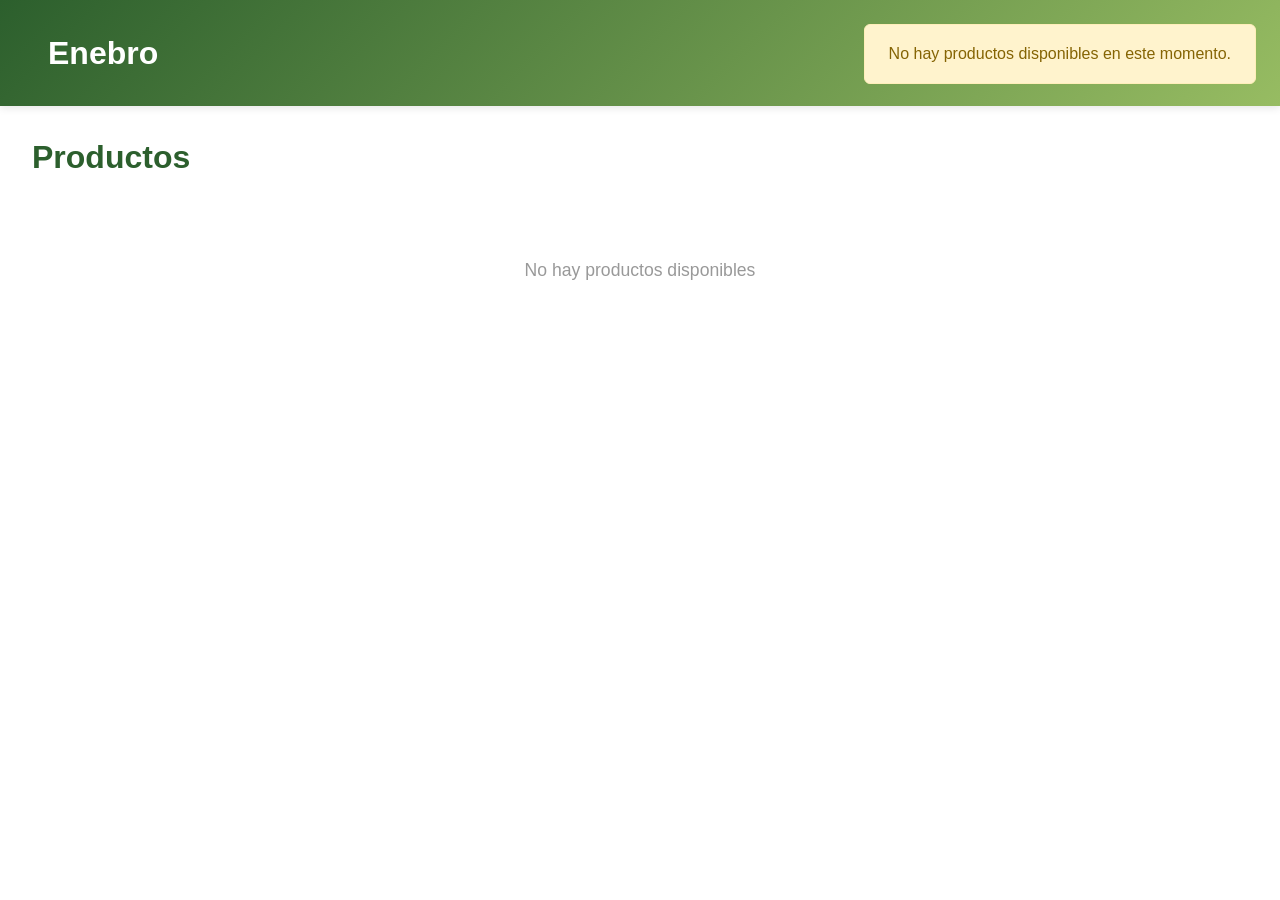
<file: index.html>
<!DOCTYPE html>
<html lang="es">
<head>
    <meta charset="UTF-8">
    <meta name="viewport" content="width=device-width, initial-scale=1.0">

    <title>Enebro - Tienda</title>

    <link rel="stylesheet" href="css/styles.css">
</head>

<body>
    <header class="tienda-header">
        <h1>Enebro</h1>
        <nav class="tienda-nav">
            <a href="admin/index.html" class="btn btn-primary">Administrador</a>
        </nav>
    </header>

    <main class="tienda-main">
        <h2>Productos</h2>
        <div id="productos"></div>
    </main>

    <script src="js/modules/api.js"></script>
    <script src="js/modules/productManager.js"></script>
    <script src="js/app.js"></script>
</body>
</html>
</file>
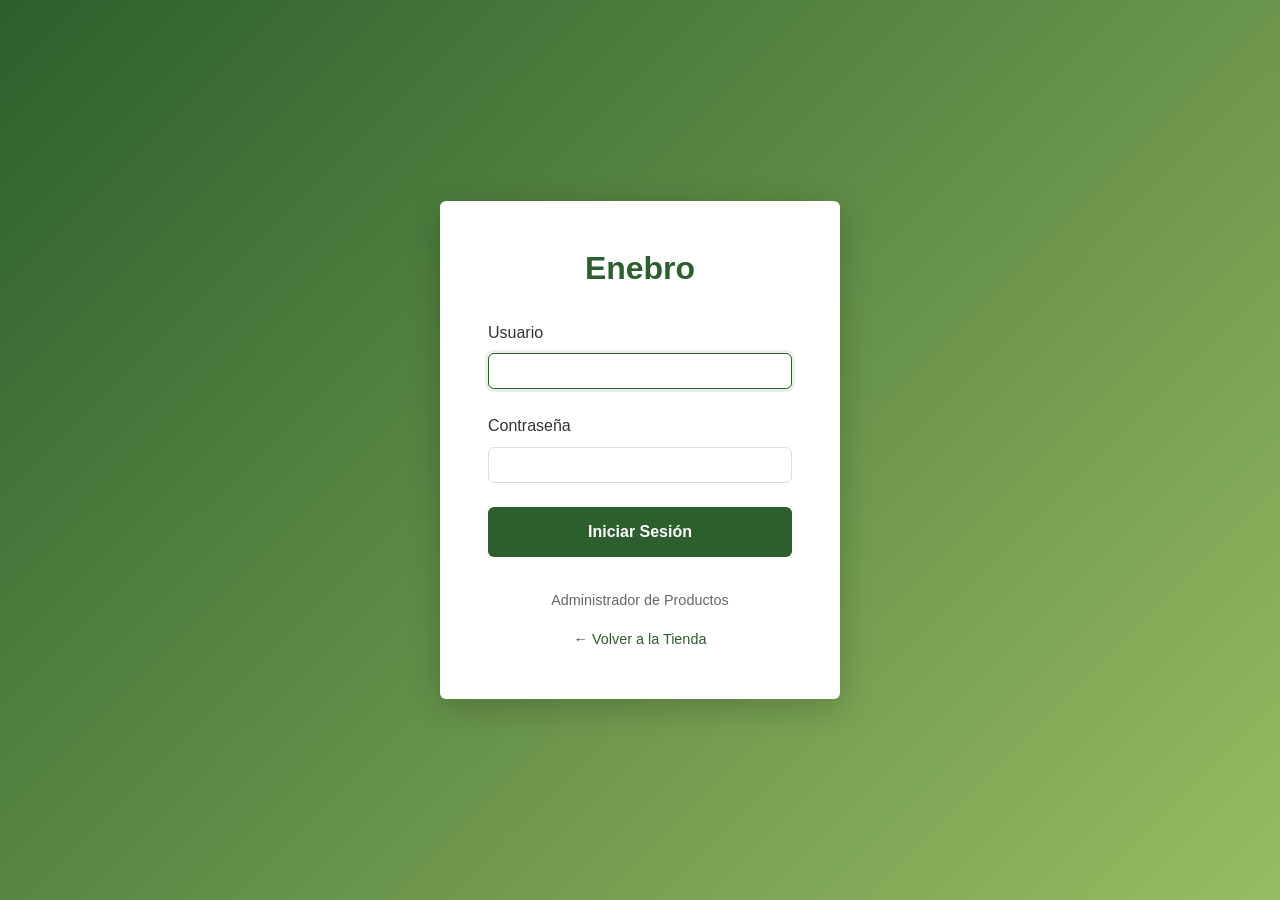
<file: admin/index.html>
<!DOCTYPE html>
<html lang="es">
<head>
    <meta charset="UTF-8">
    <meta name="viewport" content="width=device-width, initial-scale=1.0">
    <title>Administrador de Productos - Enebro</title>
    <link rel="stylesheet" href="../css/styles.css">
    <link rel="stylesheet" href="../css/admin.css">
</head>
<body>
    <div class="admin-container">
        <header class="admin-header">
            <h1>Administrador de Productos</h1>
            <nav class="admin-nav">
                <div class="admin-user-info">
                    <span id="usuarioConectado" class="usuario-nombre"></span>
                    <button id="btnLogout" class="btn btn-secondary">Logout</button>
                </div>
                <a href="../index.html" class="btn btn-secondary">Volver a Tienda</a>
            </nav>
        </header>

        <main class="admin-main">
            <!-- Sección de Crear Producto -->
            <section class="admin-section">
                <h2>Crear Nuevo Producto</h2>
                <form id="formCrearProducto" class="form-crear-producto">
                    <div class="form-group">
                        <label for="nombre">Nombre del Producto *</label>
                        <input type="text" id="nombre" name="nombre" required>
                    </div>

                    <div class="form-group">
                        <label for="descripcion">Descripción</label>
                        <textarea id="descripcion" name="descripcion" rows="4"></textarea>
                    </div>

                    <div class="form-row">
                        <div class="form-group">
                            <label for="precio">Precio *</label>
                            <input type="number" id="precio" name="precio" step="0.01" required>
                        </div>

                        <div class="form-group">
                            <label for="sku">SKU</label>
                            <input type="text" id="sku" name="sku">
                        </div>
                    </div>

                    <div class="form-row">
                        <div class="form-group">
                            <label for="categoria">Categoría</label>
                            <select id="categoria" name="categoria">
                                <option value="">Seleccionar categoría</option>
                            </select>
                        </div>

                        <div class="form-group">
                            <label for="imagen">URL de Imagen</label>
                            <input type="url" id="imagen" name="imagen" placeholder="https://ik.imagekit.io/4uoe6xnkb/...">
                            <small id="imagenValidacion" class="validacion-imagen"></small>
                        </div>
                    </div>

                    <div class="form-group">
                        <label for="imagenArchivo">Subir Imagen a ImageKit</label>
                        <div class="upload-container">
                            <input type="file" id="imagenArchivo" name="imagenArchivo" accept="image/*" class="input-archivo">
                            <button type="button" id="btnSubirImagen" class="btn btn-secondary">Subir Imagen</button>
                            <span id="estadoUpload" class="estado-upload"></span>
                        </div>
                        <div id="previewImagen" class="preview-imagen"></div>
                    </div>

                    <div class="form-row">
                        <div class="form-group">
                            <label for="aromas">Aromas (separados por coma)</label>
                            <input type="text" id="aromas" name="aromas" placeholder="Ej: Lavanda, Eucalipto">
                        </div>

                        <div class="form-group">
                            <label for="colores">Colores (separados por coma)</label>
                            <input type="text" id="colores" name="colores" placeholder="Ej: Blanco, Azul">
                        </div>
                    </div>

                    <button type="submit" class="btn btn-primary">Crear Producto</button>
                </form>
            </section>

            <!-- Sección de Listado de Productos -->
            <section class="admin-section">
                <h2>Listado de Productos</h2>
                
                <div class="filtros">
                    <input type="text" id="buscar" placeholder="Buscar productos..." class="input-buscar">
                    <select id="filtroCategoria" class="select-filtro">
                        <option value="">Todas las categorías</option>
                    </select>
                </div>

                <div id="listaProductos" class="tabla-productos">
                    <p class="cargando">Cargando productos...</p>
                </div>
            </section>
        </main>
    </div>

    <script src="../js/modules/auth.js"></script>
    <script src="../js/modules/api.js"></script>
    <script src="../js/modules/productManager.js"></script>
    <script src="../js/modules/imageKit.js"></script>
    <script src="../js/admin/admin.js"></script>
</body>
</html>
</file>
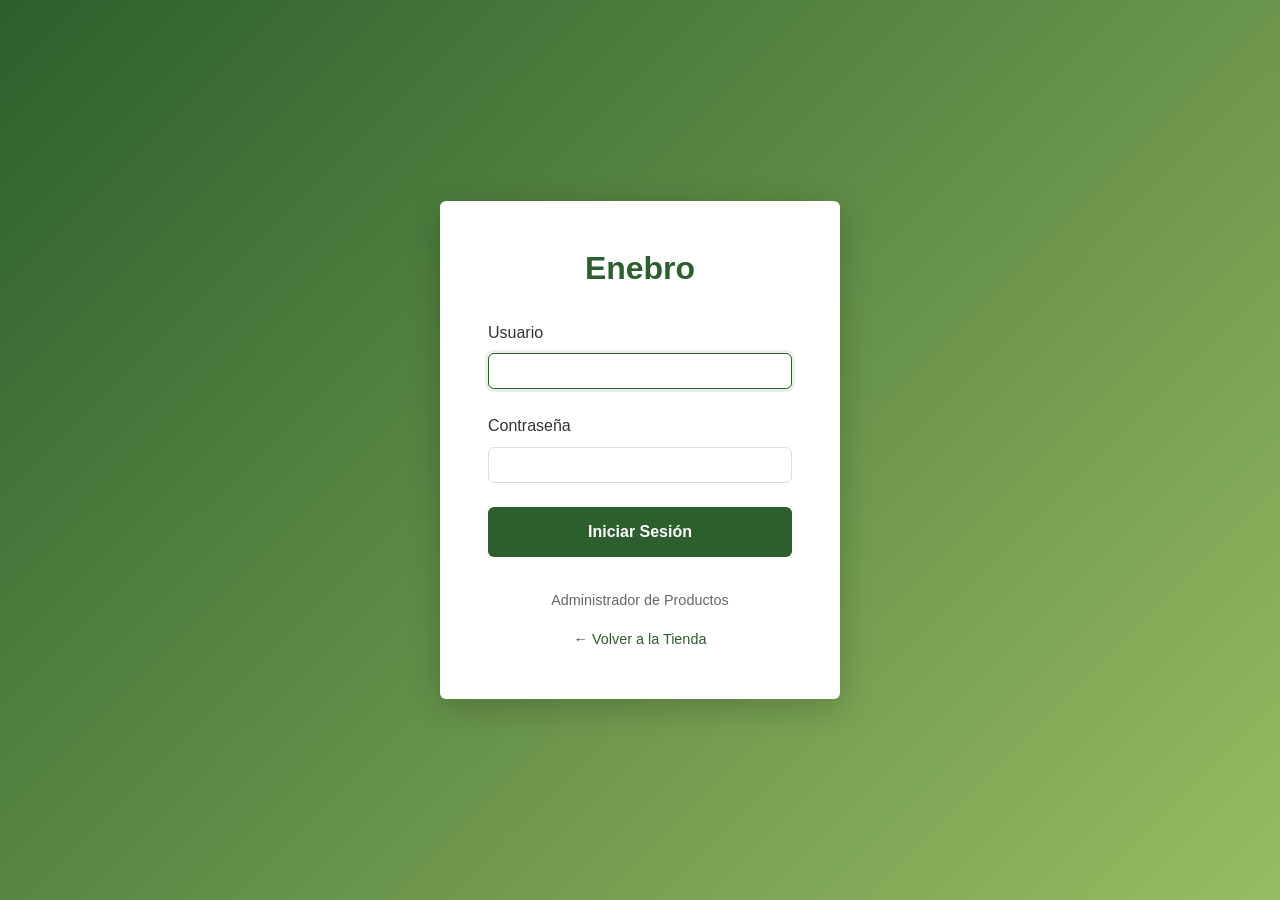
<file: admin/login.html>
<!DOCTYPE html>
<html lang="es">
<head>
    <meta charset="UTF-8">
    <meta name="viewport" content="width=device-width, initial-scale=1.0">
    <title>Login - Administrador Enebro</title>
    <link rel="stylesheet" href="../css/styles.css">
    <style>
        .login-container {
            min-height: 100vh;
            display: flex;
            align-items: center;
            justify-content: center;
            background: linear-gradient(135deg, var(--color-primary) 0%, var(--color-secondary) 100%);
        }

        .login-box {
            background: white;
            border-radius: var(--border-radius);
            padding: var(--spacing-2xl);
            box-shadow: 0 8px 32px rgba(0, 0, 0, 0.2);
            width: 100%;
            max-width: 400px;
        }

        .login-box h1 {
            text-align: center;
            color: var(--color-primary);
            margin-bottom: var(--spacing-xl);
            font-size: 2rem;
        }

        .login-box .form-group {
            margin-bottom: var(--spacing-lg);
        }

        .login-box label {
            display: block;
            margin-bottom: var(--spacing-sm);
            font-weight: 500;
            color: var(--color-dark);
        }

        .login-box input {
            width: 100%;
            padding: var(--spacing-sm) var(--spacing-md);
            border: 1px solid var(--color-border);
            border-radius: var(--border-radius);
            font-size: 1rem;
            transition: var(--transition);
        }

        .login-box input:focus {
            outline: none;
            border-color: var(--color-primary);
            box-shadow: 0 0 0 3px rgba(44, 95, 45, 0.1);
        }

        .login-box button {
            width: 100%;
            padding: var(--spacing-md);
            background-color: var(--color-primary);
            color: white;
            border: none;
            border-radius: var(--border-radius);
            font-size: 1rem;
            font-weight: 600;
            cursor: pointer;
            transition: var(--transition);
        }

        .login-box button:hover {
            background-color: #1e4620;
            transform: translateY(-2px);
            box-shadow: 0 4px 8px rgba(0, 0, 0, 0.15);
        }

        .login-box button:disabled {
            opacity: 0.6;
            cursor: not-allowed;
            transform: none;
        }

        .login-error {
            background-color: #f8d7da;
            color: #721c24;
            border: 1px solid #f5c6cb;
            padding: var(--spacing-md);
            border-radius: var(--border-radius);
            margin-bottom: var(--spacing-lg);
            display: none;
        }

        .login-error.show {
            display: block;
        }

        .login-footer {
            text-align: center;
            margin-top: var(--spacing-xl);
            color: #666;
            font-size: 0.9rem;
        }

        .login-footer a {
            color: var(--color-primary);
            text-decoration: none;
        }

        .login-footer a:hover {
            text-decoration: underline;
        }

        @media (max-width: 480px) {
            .login-box {
                padding: var(--spacing-lg);
                margin: var(--spacing-lg);
            }

            .login-box h1 {
                font-size: 1.5rem;
            }
        }
    </style>
</head>
<body>
    <div class="login-container">
        <div class="login-box">
            <h1>Enebro</h1>
            
            <div id="loginError" class="login-error"></div>

            <form id="formLogin">
                <div class="form-group">
                    <label for="usuario">Usuario</label>
                    <input type="text" id="usuario" name="usuario" required autofocus>
                </div>

                <div class="form-group">
                    <label for="contrasena">Contraseña</label>
                    <input type="password" id="contrasena" name="contrasena" required>
                </div>

                <button type="submit" id="btnLogin">Iniciar Sesión</button>
            </form>

            <div class="login-footer">
                <p>Administrador de Productos</p>
                <a href="../index.html" class="link-volver">← Volver a la Tienda</a>
            </div>
        </div>
    </div>

    <script src="../js/modules/auth.js"></script>
    <script>
        /**
         * Maneja el envío del formulario de login
         */
        document.getElementById('formLogin').addEventListener('submit', async (e) => {
            e.preventDefault();

            const usuario = document.getElementById('usuario').value;
            const contrasena = document.getElementById('contrasena').value;
            const btnLogin = document.getElementById('btnLogin');
            const loginError = document.getElementById('loginError');

            try {
                btnLogin.disabled = true;
                btnLogin.textContent = 'Iniciando sesión...';
                loginError.classList.remove('show');

                // Intentar login
                await authManager.login(usuario, contrasena);

                // Redirigir al administrador
                window.location.href = 'index.html';
            } catch (error) {
                console.error('Error en login:', error);
                loginError.textContent = error.message || 'Error al iniciar sesión';
                loginError.classList.add('show');
                btnLogin.disabled = false;
                btnLogin.textContent = 'Iniciar Sesión';
            }
        });

        // Verificar si ya está autenticado
        if (authManager.estaAutenticado()) {
            window.location.href = 'index.html';
        }
    </script>
</body>
</html>
</file>
<file: css/styles.css>
/* ===========================
   Estilos Generales
   =========================== */

* {
    margin: 0;
    padding: 0;
    box-sizing: border-box;
}

:root {
    --color-primary: #2c5f2d;
    --color-secondary: #97bc62;
    --color-accent: #d4a574;
    --color-light: #f5f5f5;
    --color-dark: #333;
    --color-border: #ddd;
    --color-error: #dc3545;
    --color-success: #28a745;
    --color-warning: #ffc107;
    --color-info: #17a2b8;
    
    --spacing-xs: 0.25rem;
    --spacing-sm: 0.5rem;
    --spacing-md: 1rem;
    --spacing-lg: 1.5rem;
    --spacing-xl: 2rem;
    --spacing-2xl: 3rem;
    
    --border-radius: 0.375rem;
    --transition: all 0.3s ease;
}

html {
    font-size: 16px;
}

body {
    font-family: 'Segoe UI', Tahoma, Geneva, Verdana, sans-serif;
    color: var(--color-dark);
    background-color: #fff;
    line-height: 1.6;
}

/* ===========================
   Tipografía
   =========================== */

h1, h2, h3, h4, h5, h6 {
    font-weight: 600;
    line-height: 1.2;
    margin-bottom: var(--spacing-md);
    color: var(--color-dark);
}

h1 {
    font-size: 2.5rem;
}

h2 {
    font-size: 2rem;
}

h3 {
    font-size: 1.5rem;
}

h4 {
    font-size: 1.25rem;
}

p {
    margin-bottom: var(--spacing-md);
}

a {
    color: var(--color-primary);
    text-decoration: none;
    transition: var(--transition);
}

a:hover {
    color: var(--color-secondary);
}

/* ===========================
   Botones
   =========================== */

.btn {
    display: inline-block;
    padding: var(--spacing-sm) var(--spacing-md);
    border: none;
    border-radius: var(--border-radius);
    font-size: 1rem;
    font-weight: 500;
    cursor: pointer;
    transition: var(--transition);
    text-align: center;
    text-decoration: none;
    white-space: nowrap;
}

.btn:hover {
    transform: translateY(-2px);
    box-shadow: 0 4px 8px rgba(0, 0, 0, 0.15);
}

.btn-primary {
    background-color: var(--color-primary);
    color: white;
}

.btn-primary:hover {
    background-color: #1e4620;
}

.btn-secondary {
    background-color: var(--color-secondary);
    color: white;
}

.btn-secondary:hover {
    background-color: #7aa84f;
}

.btn-danger {
    background-color: var(--color-error);
    color: white;
}

.btn-danger:hover {
    background-color: #c82333;
}

.btn-small {
    padding: var(--spacing-xs) var(--spacing-sm);
    font-size: 0.875rem;
}

.btn-edit {
    background-color: var(--color-info);
    color: white;
}

.btn-edit:hover {
    background-color: #138496;
}

.btn-delete {
    background-color: var(--color-error);
    color: white;
}

.btn-delete:hover {
    background-color: #c82333;
}

/* ===========================
   Formularios
   =========================== */

.form-group {
    margin-bottom: var(--spacing-lg);
}

.form-row {
    display: grid;
    grid-template-columns: 1fr 1fr;
    gap: var(--spacing-lg);
}

label {
    display: block;
    margin-bottom: var(--spacing-sm);
    font-weight: 500;
    color: var(--color-dark);
}

input[type="text"],
input[type="email"],
input[type="password"],
input[type="number"],
input[type="url"],
textarea,
select {
    width: 100%;
    padding: var(--spacing-sm) var(--spacing-md);
    border: 1px solid var(--color-border);
    border-radius: var(--border-radius);
    font-size: 1rem;
    font-family: inherit;
    transition: var(--transition);
}

input[type="text"]:focus,
input[type="email"]:focus,
input[type="password"]:focus,
input[type="number"]:focus,
input[type="url"]:focus,
textarea:focus,
select:focus {
    outline: none;
    border-color: var(--color-primary);
    box-shadow: 0 0 0 3px rgba(44, 95, 45, 0.1);
}

textarea {
    resize: vertical;
    min-height: 100px;
}

/* ===========================
   Alertas
   =========================== */

.alerta {
    padding: var(--spacing-md) var(--spacing-lg);
    margin-bottom: var(--spacing-md);
    border-radius: var(--border-radius);
    font-weight: 500;
    position: fixed;
    top: var(--spacing-lg);
    right: var(--spacing-lg);
    z-index: 1000;
    max-width: 400px;
    animation: slideIn 0.3s ease;
}

@keyframes slideIn {
    from {
        transform: translateX(400px);
        opacity: 0;
    }
    to {
        transform: translateX(0);
        opacity: 1;
    }
}

.alerta-error {
    background-color: #f8d7da;
    color: #721c24;
    border: 1px solid #f5c6cb;
}

.alerta-exito {
    background-color: #d4edda;
    color: #155724;
    border: 1px solid #c3e6cb;
}

.alerta-warning {
    background-color: #fff3cd;
    color: #856404;
    border: 1px solid #ffeeba;
}

.alerta-info {
    background-color: #d1ecf1;
    color: #0c5460;
    border: 1px solid #bee5eb;
}

/* ===========================
   Header de Tienda
   =========================== */

.tienda-header {
    background: linear-gradient(135deg, var(--color-primary) 0%, var(--color-secondary) 100%);
    color: white;
    padding: var(--spacing-xl) var(--spacing-2xl);
    box-shadow: 0 2px 8px rgba(0, 0, 0, 0.1);
    display: flex;
    justify-content: space-between;
    align-items: center;
}

.tienda-header h1 {
    margin: 0;
    color: white;
    font-size: 2rem;
}

.tienda-nav {
    display: flex;
    gap: var(--spacing-lg);
}

.tienda-main {
    max-width: 1400px;
    margin: 0 auto;
    padding: var(--spacing-xl);
}

.tienda-main h2 {
    color: var(--color-primary);
    margin-bottom: var(--spacing-xl);
}

/* ===========================
   Productos (Tienda)
   =========================== */

#productos {
    display: grid;
    grid-template-columns: repeat(auto-fill, minmax(250px, 1fr));
    gap: var(--spacing-lg);
}

.producto {
    background: white;
    border: 1px solid var(--color-border);
    border-radius: var(--border-radius);
    padding: var(--spacing-lg);
    transition: var(--transition);
    box-shadow: 0 2px 4px rgba(0, 0, 0, 0.1);
    display: flex;
    flex-direction: column;
}

.producto:hover {
    box-shadow: 0 8px 16px rgba(0, 0, 0, 0.15);
    transform: translateY(-4px);
}

.producto-imagen {
    width: 100%;
    height: 300px;
    object-fit: cover;
    border-radius: var(--border-radius);
    margin-bottom: var(--spacing-md);
}

.producto h2 {
    font-size: 1.25rem;
    margin-bottom: var(--spacing-md);
    color: var(--color-primary);
}

.producto-descripcion {
    margin-bottom: var(--spacing-md);
    color: #666;
    flex-grow: 1;
}

.producto-info {
    display: flex;
    justify-content: space-between;
    align-items: center;
    margin-bottom: var(--spacing-md);
    padding-bottom: var(--spacing-md);
    border-bottom: 1px solid var(--color-border);
}

.producto-precio {
    font-weight: 600;
    font-size: 1.5rem;
    color: var(--color-secondary);
}

.producto-sku {
    font-size: 0.85rem;
    color: #999;
    font-family: 'Courier New', monospace;
}

.producto-aromas,
.producto-colores {
    font-size: 0.9rem;
    color: #666;
    margin-bottom: var(--spacing-sm);
}

.producto-aromas strong,
.producto-colores strong {
    color: var(--color-primary);
}

.sin-productos {
    text-align: center;
    padding: var(--spacing-2xl);
    color: #999;
    font-size: 1.1rem;
    grid-column: 1 / -1;
}

/* ===========================
   Responsive
   =========================== */

@media (max-width: 768px) {
    h1 {
        font-size: 2rem;
    }

    h2 {
        font-size: 1.5rem;
    }

    .form-row {
        grid-template-columns: 1fr;
    }

    #productos {
        grid-template-columns: repeat(auto-fill, minmax(200px, 1fr));
        padding: var(--spacing-lg);
    }

    .alerta {
        left: var(--spacing-lg);
        right: var(--spacing-lg);
        max-width: none;
    }
}

@media (max-width: 480px) {
    h1 {
        font-size: 1.5rem;
    }

    h2 {
        font-size: 1.25rem;
    }

    #productos {
        grid-template-columns: 1fr;
    }
}
</file>
<file: css/admin.css>
/* ===========================
   Estilos del Administrador
   =========================== */

.admin-container {
    min-height: 100vh;
    background-color: #f9f9f9;
}

.admin-header {
    background: linear-gradient(135deg, var(--color-primary) 0%, var(--color-secondary) 100%);
    color: white;
    padding: var(--spacing-xl) var(--spacing-2xl);
    box-shadow: 0 2px 8px rgba(0, 0, 0, 0.1);
    display: flex;
    justify-content: space-between;
    align-items: center;
}

.admin-header h1 {
    margin: 0;
    color: white;
}

.admin-nav {
    display: flex;
    gap: var(--spacing-lg);
    align-items: center;
}

.admin-user-info {
    display: flex;
    gap: var(--spacing-md);
    align-items: center;
    padding: 0 var(--spacing-md);
    border-right: 1px solid rgba(255, 255, 255, 0.3);
}

.usuario-nombre {
    color: white;
    font-weight: 500;
    font-size: 0.95rem;
}

.admin-nav .btn {
    background-color: rgba(255, 255, 255, 0.2);
    color: white;
    border: 1px solid rgba(255, 255, 255, 0.3);
}

.admin-nav .btn:hover {
    background-color: rgba(255, 255, 255, 0.3);
}

.admin-main {
    max-width: 1400px;
    margin: 0 auto;
    padding: var(--spacing-2xl) var(--spacing-xl);
}

.admin-section {
    background: white;
    border-radius: var(--border-radius);
    padding: var(--spacing-2xl);
    margin-bottom: var(--spacing-2xl);
    box-shadow: 0 2px 4px rgba(0, 0, 0, 0.05);
}

.admin-section h2 {
    color: var(--color-primary);
    border-bottom: 2px solid var(--color-secondary);
    padding-bottom: var(--spacing-md);
    margin-bottom: var(--spacing-xl);
}

/* ===========================
   Formulario de Crear Producto
   =========================== */

.form-crear-producto {
    display: grid;
    gap: var(--spacing-lg);
}

.form-crear-producto .form-row {
    display: grid;
    grid-template-columns: 1fr 1fr;
    gap: var(--spacing-lg);
}

.form-crear-producto button[type="submit"] {
    align-self: flex-start;
    margin-top: var(--spacing-md);
}

/* ===========================
   Filtros
   =========================== */

.filtros {
    display: grid;
    grid-template-columns: 1fr 1fr;
    gap: var(--spacing-lg);
    margin-bottom: var(--spacing-xl);
}

.input-buscar,
.select-filtro {
    width: 100%;
    padding: var(--spacing-sm) var(--spacing-md);
    border: 1px solid var(--color-border);
    border-radius: var(--border-radius);
    font-size: 1rem;
}

.input-buscar:focus,
.select-filtro:focus {
    outline: none;
    border-color: var(--color-primary);
    box-shadow: 0 0 0 3px rgba(44, 95, 45, 0.1);
}

/* ===========================
   Tabla de Productos
   =========================== */

.tabla-productos {
    overflow-x: auto;
}

.tabla-productos-table {
    width: 100%;
    border-collapse: collapse;
    background: white;
}

.tabla-productos-table thead {
    background-color: var(--color-light);
    border-bottom: 2px solid var(--color-border);
}

.tabla-productos-table th {
    padding: var(--spacing-md);
    text-align: left;
    font-weight: 600;
    color: var(--color-dark);
}

.tabla-productos-table td {
    padding: var(--spacing-md);
    border-bottom: 1px solid var(--color-border);
}

.tabla-productos-table tbody tr {
    transition: var(--transition);
}

.tabla-productos-table tbody tr:hover {
    background-color: #f9f9f9;
}

.producto-fila {
    transition: var(--transition);
}

.producto-fila:hover {
    background-color: rgba(44, 95, 45, 0.02);
}

.producto-nombre {
    font-weight: 600;
    color: var(--color-primary);
}

.producto-descripcion {
    color: #666;
    font-size: 0.9rem;
}

.producto-categoria {
    background-color: var(--color-light);
    padding: var(--spacing-xs) var(--spacing-sm);
    border-radius: var(--border-radius);
    font-size: 0.9rem;
    display: inline-block;
}

.producto-precio {
    font-weight: 600;
    color: var(--color-secondary);
    font-size: 1.1rem;
}

.producto-sku {
    color: #999;
    font-family: 'Courier New', monospace;
    font-size: 0.9rem;
}

.producto-acciones {
    display: flex;
    gap: var(--spacing-sm);
}

.sin-productos {
    text-align: center;
    padding: var(--spacing-2xl);
    color: #999;
    font-size: 1.1rem;
}

.cargando {
    text-align: center;
    padding: var(--spacing-2xl);
    color: #666;
}

/* ===========================
    Upload de Imágenes
    =========================== */

.upload-container {
    display: flex;
    gap: var(--spacing-md);
    align-items: center;
    margin-bottom: var(--spacing-md);
}

.input-archivo {
    flex: 1;
    padding: var(--spacing-sm) var(--spacing-md);
    border: 2px dashed var(--color-border);
    border-radius: var(--border-radius);
    cursor: pointer;
    transition: var(--transition);
}

.input-archivo:hover {
    border-color: var(--color-primary);
    background-color: rgba(44, 95, 45, 0.02);
}

.input-archivo:focus {
    outline: none;
    border-color: var(--color-primary);
    box-shadow: 0 0 0 3px rgba(44, 95, 45, 0.1);
}

#btnSubirImagen {
    white-space: nowrap;
}

#btnSubirImagen:disabled {
    opacity: 0.6;
    cursor: not-allowed;
}

.estado-upload {
    display: inline-block;
    padding: var(--spacing-sm) var(--spacing-md);
    border-radius: var(--border-radius);
    font-size: 0.9rem;
    font-weight: 500;
    min-height: 20px;
    line-height: 20px;
}

.estado-upload.cargando {
    color: #ff9800;
    background-color: rgba(255, 152, 0, 0.1);
}

.estado-upload.exito {
    color: #4caf50;
    background-color: rgba(76, 175, 80, 0.1);
}

.estado-upload.error {
    color: #f44336;
    background-color: rgba(244, 67, 54, 0.1);
}

.preview-imagen {
    margin-top: var(--spacing-lg);
}

.preview-contenedor {
    display: flex;
    flex-direction: column;
    align-items: center;
    gap: var(--spacing-md);
    padding: var(--spacing-lg);
    background-color: var(--color-light);
    border-radius: var(--border-radius);
    border: 1px solid var(--color-border);
}

.preview-img {
    max-width: 250px;
    max-height: 250px;
    border-radius: var(--border-radius);
    box-shadow: 0 2px 8px rgba(0, 0, 0, 0.1);
    object-fit: cover;
}

.preview-texto {
    color: #666;
    font-size: 0.9rem;
    margin: 0;
}

/* ===========================
    Validación de URL de Imagen
    =========================== */

.validacion-imagen {
    display: block;
    margin-top: var(--spacing-xs);
    font-size: 0.85rem;
    font-weight: 500;
}

.validacion-imagen.error {
    color: #f44336;
}

.validacion-imagen.exito {
    color: #4caf50;
}

.validacion-imagen.warning {
    color: #ff9800;
}

/* ===========================
    Responsive
    =========================== */

@media (max-width: 1024px) {
    .admin-header {
        flex-direction: column;
        gap: var(--spacing-lg);
        text-align: center;
    }

    .admin-nav {
        justify-content: center;
    }

    .filtros {
        grid-template-columns: 1fr;
    }

    .form-crear-producto .form-row {
        grid-template-columns: 1fr;
    }

    .tabla-productos-table {
        font-size: 0.9rem;
    }

    .tabla-productos-table th,
    .tabla-productos-table td {
        padding: var(--spacing-sm);
    }

    .producto-acciones {
        flex-direction: column;
    }

    .btn-small {
        width: 100%;
    }
}

@media (max-width: 768px) {
    .admin-main {
        padding: var(--spacing-lg) var(--spacing-md);
    }

    .admin-section {
        padding: var(--spacing-lg);
        margin-bottom: var(--spacing-lg);
    }

    .admin-section h2 {
        font-size: 1.5rem;
    }

    .filtros {
        grid-template-columns: 1fr;
    }

    .form-crear-producto .form-row {
        grid-template-columns: 1fr;
    }

    .tabla-productos {
        overflow-x: auto;
        -webkit-overflow-scrolling: touch;
    }

    .tabla-productos-table {
        min-width: 600px;
    }

    .tabla-productos-table th,
    .tabla-productos-table td {
        padding: var(--spacing-sm) var(--spacing-xs);
        font-size: 0.85rem;
    }

    .producto-descripcion {
        display: none;
    }

    .producto-acciones {
        flex-direction: column;
        gap: var(--spacing-xs);
    }

    .btn-small {
        width: 100%;
        padding: var(--spacing-xs) var(--spacing-xs);
        font-size: 0.75rem;
    }
}

@media (max-width: 480px) {
    .admin-header {
        padding: var(--spacing-lg);
    }

    .admin-header h1 {
        font-size: 1.5rem;
    }

    .admin-main {
        padding: var(--spacing-md);
    }

    .admin-section {
        padding: var(--spacing-md);
    }

    .filtros {
        grid-template-columns: 1fr;
        gap: var(--spacing-md);
    }

    .form-crear-producto .form-row {
        grid-template-columns: 1fr;
    }

    .tabla-productos-table {
        min-width: 500px;
    }

    .tabla-productos-table th,
    .tabla-productos-table td {
        padding: var(--spacing-xs);
        font-size: 0.75rem;
    }

    .producto-nombre {
        font-size: 0.9rem;
    }

    .producto-precio {
        font-size: 0.95rem;
    }

    .btn-small {
        padding: var(--spacing-xs) var(--spacing-xs);
        font-size: 0.7rem;
    }
}

/* ===========================
   Animaciones
   =========================== */

@keyframes fadeIn {
    from {
        opacity: 0;
        transform: translateY(10px);
    }
    to {
        opacity: 1;
        transform: translateY(0);
    }
}

.admin-section {
    animation: fadeIn 0.3s ease;
}

.tabla-productos-table tbody tr {
    animation: fadeIn 0.3s ease;
}
</file>
